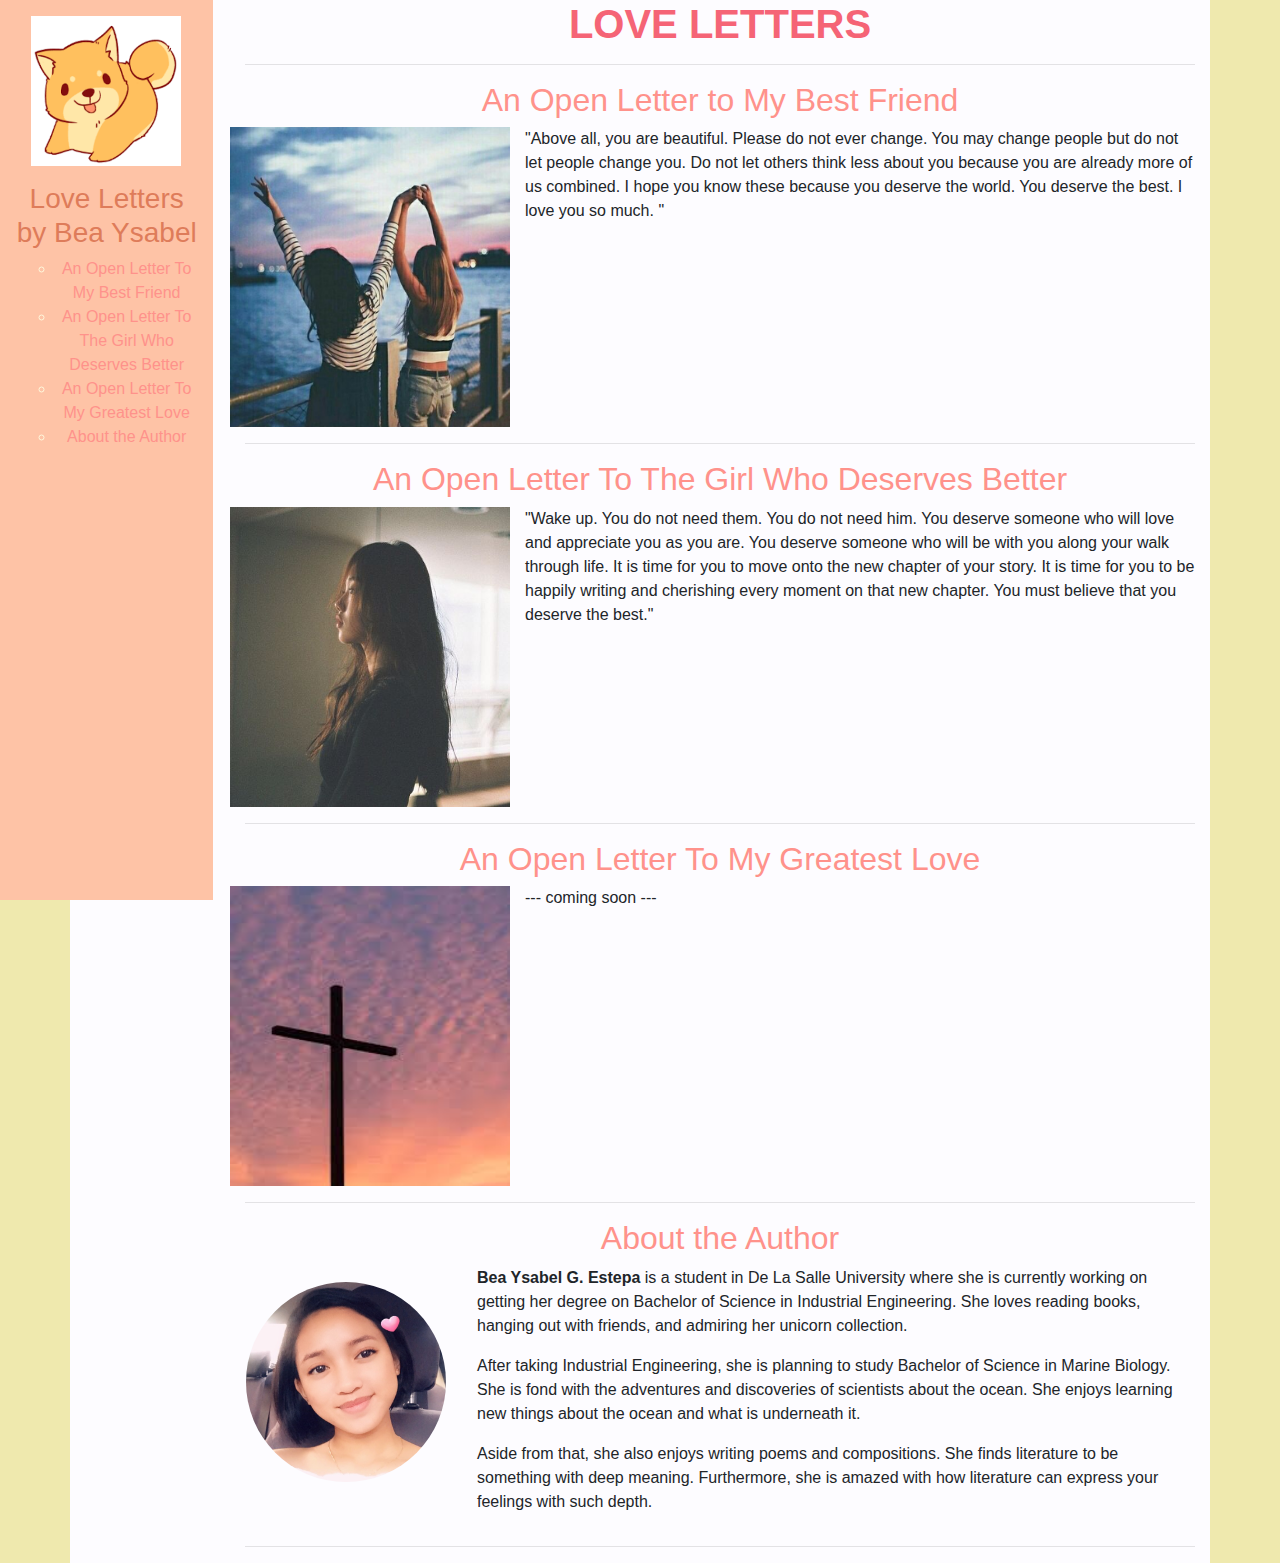
<file: index.html>
<html>

<head>

    <title>Bea Ysabel G. Estepa </title>
    <link rel="stylesheet" href="https://maxcdn.bootstrapcdn.com/bootstrap/4.0.0/css/bootstrap.min.css" integrity="sha384-Gn5384xqQ1aoWXA+058RXPxPg6fy4IWvTNh0E263XmFcJlSAwiGgFAW/dAiS6JXm" crossorigin="anonymous">
    <link rel="stylesheet" href="style.css">

</head>

<body>
    <div class="container">
        <div class="row">
            <div class="col-2 fixed-top" id="left-col">
                
                    <img class="shiba" src="shiba.png" width="150" height="150">

                <h3> Love Letters by Bea Ysabel </h3>
                <ul>
                    <li><a href="#Bff">An Open Letter To My Best Friend</a></li>
                    <li><a href="#Girl">An Open Letter To The Girl Who Deserves Better</a></li>
                    <li><a href="#God">An Open Letter To My Greatest Love</a></li>
                    <li><a href="#PersonalBackground">About the Author</a></li>
                    
                </ul>
            </div>
            <div class="col" id="right-col">

                <h1>
                    <b>LOVE LETTERS</b>
                </h1>
                

                <hr>
                <!-- An Open Letter to My Best Friend -->
                <section id="Bff">
                    <h2> <a href="index2.html">
                            An Open Letter to My Best Friend
                        </a>
                    </h2>
                    <div class="row">
                        <div class="col-2.5">

                            <img src="bff3.png" width="280" height="300">

                        </div>
                        <div class="col">
                            <p>
                                "Above all, you are beautiful. Please do not ever change. You may change people but do not let people change you. Do not let others think less about you because you are already more of us combined. I hope you know these because you deserve the world. You deserve the best. I love you so much. "
                            </p>
                        </div>

                    </div>
                </section>
                <hr>
                <!-- An Open Letter To The Girl Who Deserves Better -->
                <section id="Girl">
                    <h2> <a href="index3.html">
                            An Open Letter To The Girl Who Deserves Better
                        </a>
                    </h2>
                    <div class="row">
                        <div class="col-2.5">

                            <img src="girl.jpg" width="280" height="300">

                        </div>
                        <div class="col">
                            <p>
                                "Wake up. You do not need them. You do not need him. You deserve someone who will love and appreciate you as you are. You deserve someone who will be with you along your walk through life. It is time for you to move onto the new chapter of your story. It is time for you to be happily writing and cherishing every moment on that new chapter. You must believe that you deserve the best."

                            </p>

                        </div>
                    </div>

                </section>
                <hr>
                <!-- An Open Letter To My Greatest Love -->
                <section id="God">
                    <h2> An Open Letter To My Greatest Love </h2>
                    <div class="row">
                        <div class="col-2.5">
                            
                                <img src="cross.jpg" width="280" height="300">

                        </div>
                        <div class="col">

                            <p>
                                --- coming soon ---
                            </p>
                        </div>
                    </div>
                </section>

                <hr>
                <!--Personal Background -->
                <section id="PersonalBackground">
                    <h2> About the Author</h2>
                    <div class="row">
                        <div class="col-2.5">
                            <img class="deepee" src="bea.jpg" width="200" height="200">
                        </div>
                        <div class="col">
                            <p>
                                <b>Bea Ysabel G. Estepa</b> is a student in De La Salle University where she is currently working on getting her degree on Bachelor of Science in Industrial Engineering. She loves reading books, hanging out with friends, and admiring her unicorn collection. 
                            </p>
                            <p>
                                After taking Industrial Engineering, she is planning to study Bachelor of Science in Marine Biology. She is fond with the adventures and discoveries of scientists about the ocean. She enjoys learning new things about the ocean and what is underneath it. 
                            </p>
                            <p> 
                                Aside from that, she also enjoys writing poems and compositions. She finds literature to be something with deep meaning. Furthermore, she is amazed with how literature can express your feelings with such depth.
                            </p>

                        </div>
                    </div>
                </section>
                <hr>
                


            </div>
        </div>
    </div>
</body>

</html>
</file>
<file: style.css>
h1 {
    color: #F56476;
    text-align: center;
}

h2 {
    color: #FF928B;
}

h3 {
    color: #DE7C5A;
}

body {
    background-color: #EFE9AE;
}

.container {
    background-color: #FDFCFF;
}


/*left col*/
.deepee {
    border-radius: 50%;
    margin-top: 1em;
    margin-left: 1em;
    margin-bottom: 1em;
    margin-right: 1em;
}

.shiba {

    margin-top: 1em;
    margin-left: 1em;
    margin-bottom: 1em;
    margin-right: 1em;
}

#left-col {
    background-color: #FEC3A6;
    height: 100vh;

}

h2 {
    text-align: center;
}

h4 {
    text-align: center;
}

h3 {
    text-align: center;
}
ul {
    list-style: circle;
    color: cornsilk;
    text-align: center;
}

h4 {
    color: #CDEAC0
}

a {
    color: #FF928B;
}


/*right column*/
#right-col {
    margin-left: 10em
}
</file>
